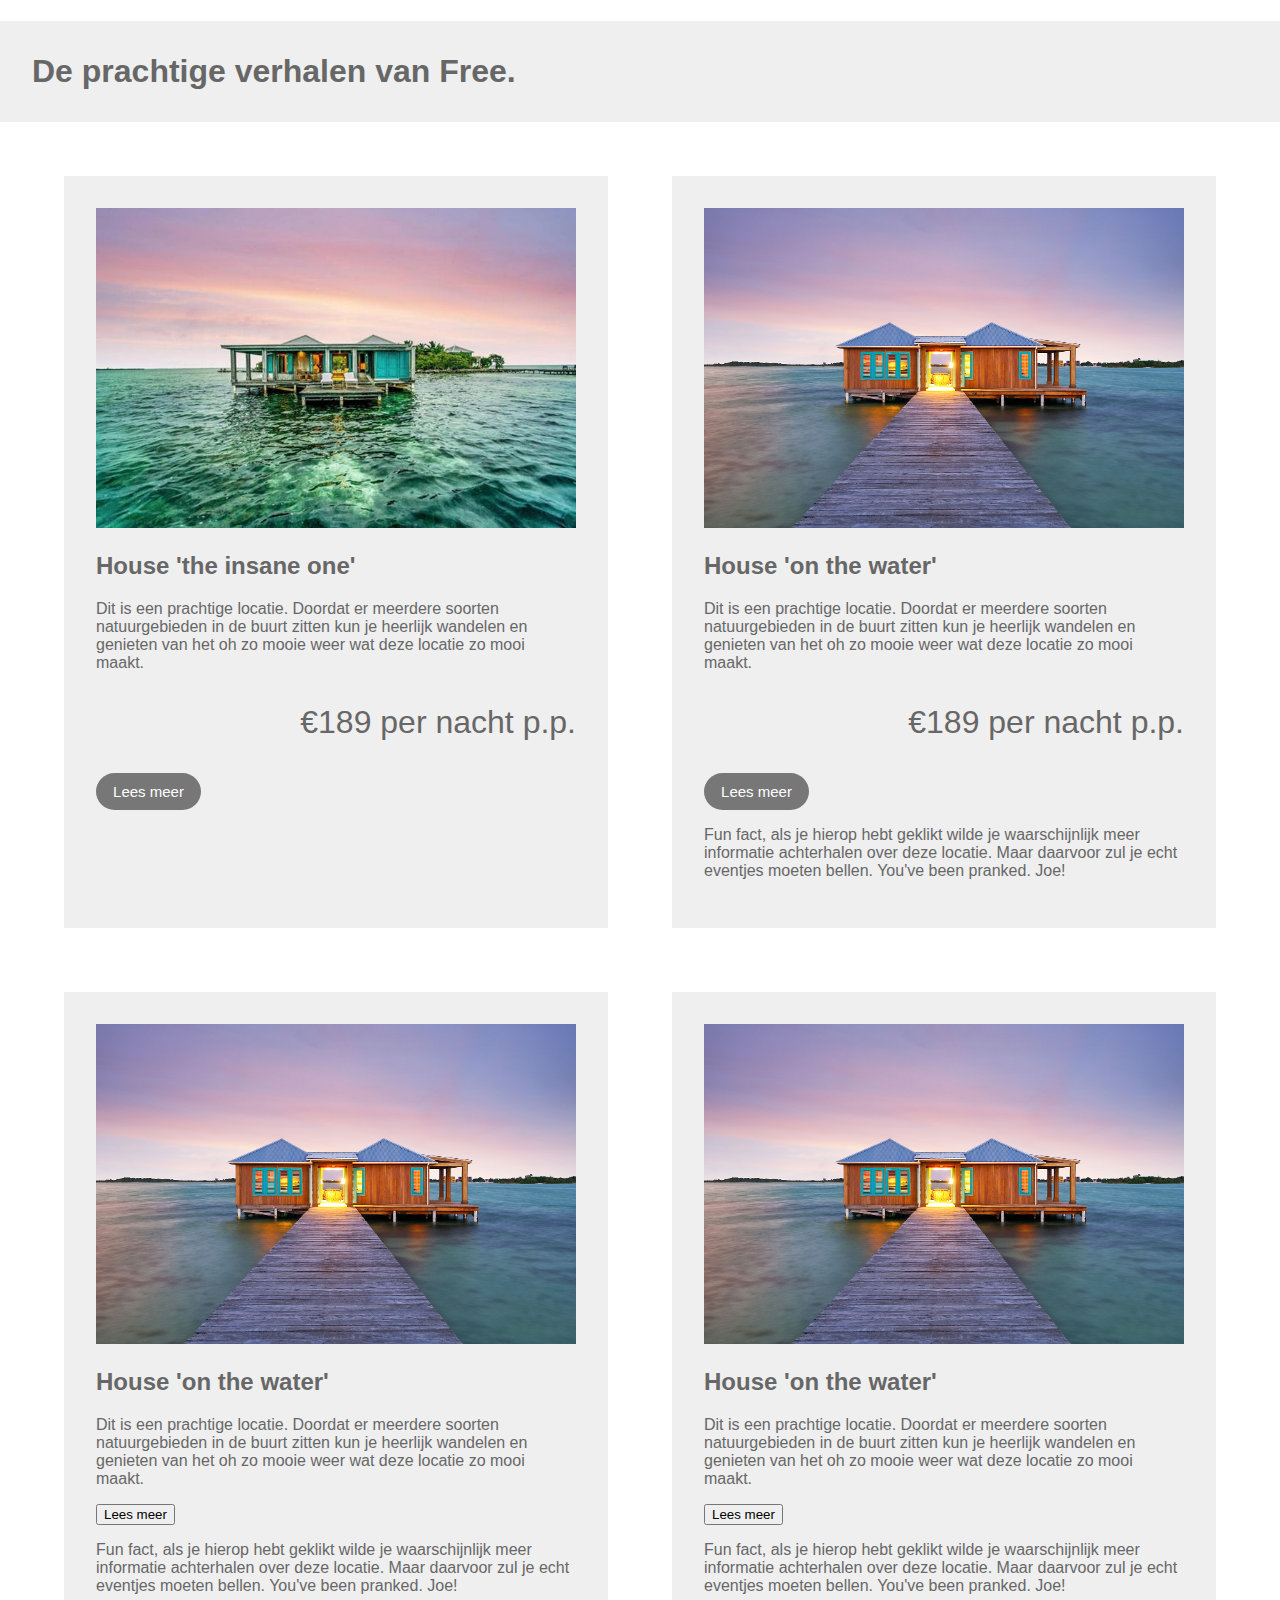
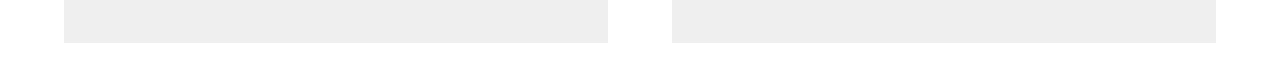
<file: opdracht1/v1/index.html>
<!DOCTYPE html>
<html lang="nl">

<head>
    <meta charset="UTF-8">
    <title>Opdracht 1 Frontend for Designers</title>
    <link rel="stylesheet" type="text/css" href="styles.css">
    <meta name="viewport" content="width=device-width, initial-scale=1">

</head>

<body>
    <header>
        <h1>De prachtige verhalen van Free.</h1>
    </header>

    <section>
        <article>
            <img class="foto" src="nonfeatured-airbnb-water-bungalows.jpg" alt="mooi">
            <h2> House 'the insane one'</h2>
            <p>Dit is een prachtige locatie. Doordat er meerdere soorten natuurgebieden in de buurt zitten kun je heerlijk wandelen en genieten van het oh zo mooie weer wat deze locatie zo mooi maakt.</p>
            <p class="prijs">€189 per nacht p.p.</p>
            <button class="informatie">Lees meer</button>
            <div class="hidden">
                <p>Fun fact, als je hierop hebt geklikt wilde je waarschijnlijk meer informatie achterhalen over deze locatie. Maar daarvoor zul je echt eventjes moeten bellen. You've been pranked. Joe!</p>
            </div>
        </article>

        <article>
            <img class="foto" src="Belize.jpg" alt="mooi">
            <h2> House 'on the water'</h2>
            <p>Dit is een prachtige locatie. Doordat er meerdere soorten natuurgebieden in de buurt zitten kun je heerlijk wandelen en genieten van het oh zo mooie weer wat deze locatie zo mooi maakt.</p>
            <p class="prijs">€189 per nacht p.p.</p>
            <button class="informatie">Lees meer</button>
            <div class="hiddentwee">
                <p>Fun fact, als je hierop hebt geklikt wilde je waarschijnlijk meer informatie achterhalen over deze locatie. Maar daarvoor zul je echt eventjes moeten bellen. You've been pranked. Joe!</p>
            </div>
        </article>


        <article>
            <img class="foto" src="Belize.jpg" alt="mooi">
            <h2> House 'on the water'</h2>
            <p>Dit is een prachtige locatie. Doordat er meerdere soorten natuurgebieden in de buurt zitten kun je heerlijk wandelen en genieten van het oh zo mooie weer wat deze locatie zo mooi maakt.</p>
            <button class="informatietwee">Lees meer</button>
            <div class="hiddentwee">
                <p>Fun fact, als je hierop hebt geklikt wilde je waarschijnlijk meer informatie achterhalen over deze locatie. Maar daarvoor zul je echt eventjes moeten bellen. You've been pranked. Joe!</p>
            </div>
        </article>

        <article>
            <img class="foto" src="Belize.jpg" alt="mooi">
            <h2> House 'on the water'</h2>
            <p>Dit is een prachtige locatie. Doordat er meerdere soorten natuurgebieden in de buurt zitten kun je heerlijk wandelen en genieten van het oh zo mooie weer wat deze locatie zo mooi maakt.</p>
            <button class="informatietwee">Lees meer</button>
            <div class="hiddentwee">
                <p>Fun fact, als je hierop hebt geklikt wilde je waarschijnlijk meer informatie achterhalen over deze locatie. Maar daarvoor zul je echt eventjes moeten bellen. You've been pranked. Joe!</p>
            </div>
        </article>

    </section>

    <script src="javascript.js"></script>
</body>

</html>
</file>
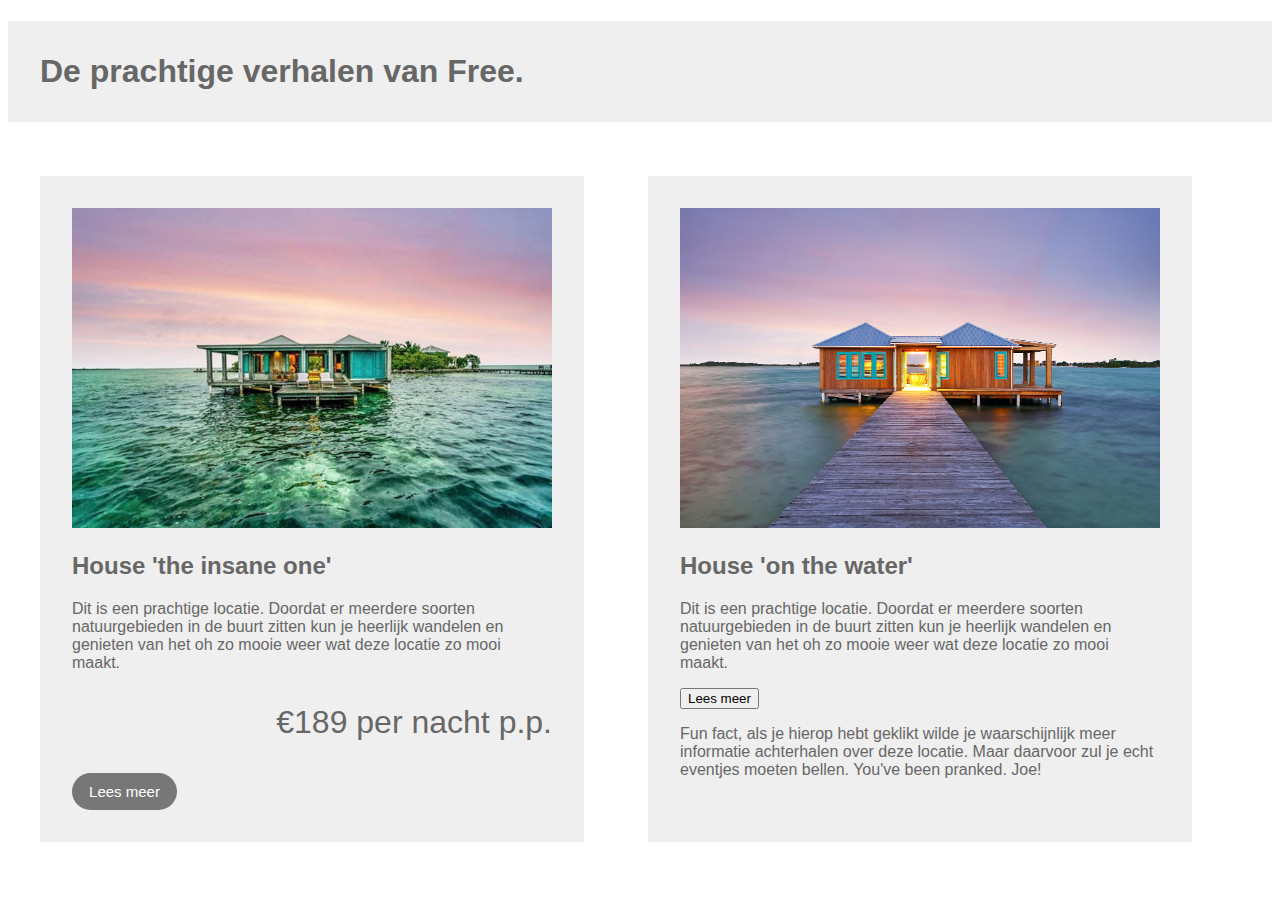
<file: opdracht1/v2/index.html>
<!DOCTYPE html>
<html lang="nl">

<head>
    <meta charset="UTF-8">
    <title>Opdracht 1 Frontend for Designers</title>
    <link rel="stylesheet" type="text/css" href="styles.css">
    <meta name="viewport" content="width=device-width, initial-scale=1">

</head>

<body>
    <header>
        <h1>De prachtige verhalen van Free.</h1>
    </header>

    <section>
        <article>
            <img class="foto" src="nonfeatured-airbnb-water-bungalows.jpg" alt="mooi">
            <h2> House 'the insane one'</h2>
            <p>Dit is een prachtige locatie. Doordat er meerdere soorten natuurgebieden in de buurt zitten kun je heerlijk wandelen en genieten van het oh zo mooie weer wat deze locatie zo mooi maakt.</p>
            <p class="prijs">€189 per nacht p.p.</p>
            <button class="informatie">Lees meer</button>
            <div class="hidden">
                <p>Fun fact, als je hierop hebt geklikt wilde je waarschijnlijk meer informatie achterhalen over deze locatie. Maar daarvoor zul je echt eventjes moeten bellen. You've been pranked. Joe!</p>
            </div>
        </article>

        <article>
            <img class="foto" src="Belize.jpg" alt="mooi">
            <h2> House 'on the water'</h2>
            <p>Dit is een prachtige locatie. Doordat er meerdere soorten natuurgebieden in de buurt zitten kun je heerlijk wandelen en genieten van het oh zo mooie weer wat deze locatie zo mooi maakt.</p>
            <button class="informatietwee">Lees meer</button>
            <div class="hiddentwee">
                <p>Fun fact, als je hierop hebt geklikt wilde je waarschijnlijk meer informatie achterhalen over deze locatie. Maar daarvoor zul je echt eventjes moeten bellen. You've been pranked. Joe!</p>
            </div>
        </article>
    </section>

    <script src="javascript.js"></script>
</body>

</html>
</file>
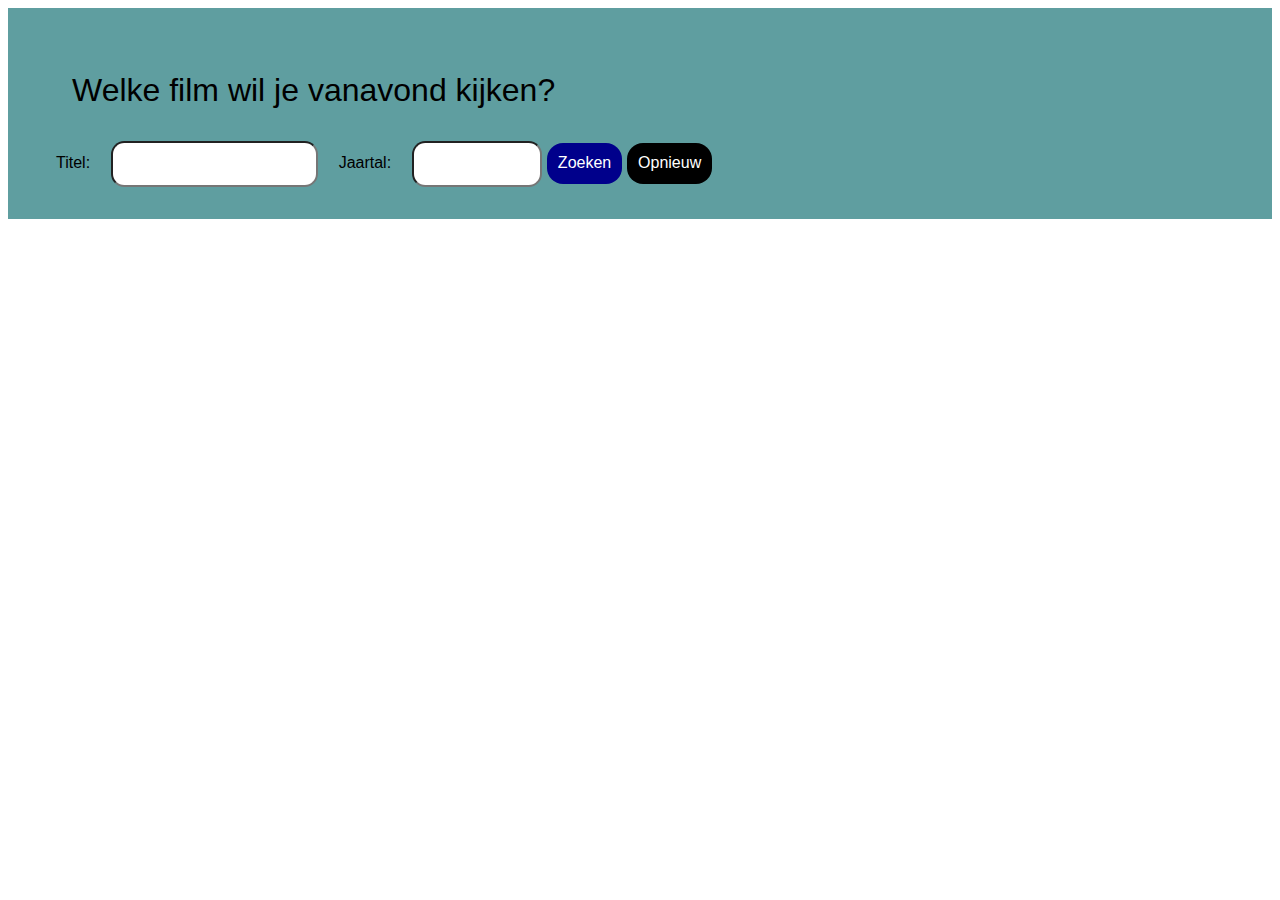
<file: opdracht3/v1/index.html>
<!DOCTYPE html>
<html>

<head>
    <meta charset="utf-8">

    <title>Frederique Niemer Eindopdracht 3 | Frontend for Designers</title>

    <link href="https://fonts.googleapis.com/css?family=Faster+One" rel="stylesheet">
    <link rel="stylesheet" href="style.css">
</head>

<body>

    <header>
        <form class="well form-search" id="search-by-title-form">
            <legend>Welke film wil je vanavond kijken?</legend>
            <div>
                <label class="control-label" for="t">Titel:</label>
                <input type="text" id="t" name="t" class="input-small">
                <label class="control-label" for="y">Jaartal:</label>
                <input type="text" id="y" name="y" class="input-small" style="width: 100px;">
                <button id="search-by-title-button" type="button" class="btn-sm btn-primary">Zoeken</button>
                <button id="search-by-title-reset" type="reset" class="btn-sm">Opnieuw</button>
            </div>

        </form>


    </header>



    <section>
    </section>

    <script src="script.js"></script>
</body>

</html>
</file>
<file: opdracht1/v1/styles.css>
body {
    margin: 0px auto;
}

h1 {
    font-family: 'avenir next', sans-serif;
    font-size: 2em;
    color: #676767;
    background-color: #EFEFEF;
    padding: 1em;
}

.hidden {
    padding: 0 18px;
    display: none;
}

article {
    font-family: 'avenir next', sans-serif;
    background-color: #EFEFEF;
    color: #676767;
    padding: 2em;
    margin: 2em;
    width: 30em;
}

section {
    display: flex;
    flex-wrap: wrap;
    justify-content: center;
}

img {
    width: 30em;
}

.prijs {
    font-size: 2em;
    text-align: right;
}

.informatie {
    background-color: floralwhite;
    padding: 1em;
    border-radius: 10em;
    font-size: 0.8em;
}

.informatie {
    background-color: #777;
    color: white;
    cursor: pointer;
    padding: 10px;
    width: 7em;
    border: none;
    text-align: center;
    outline: none;
    font-size: 15px;
}

.active,
.informatie:hover {
    background-color: #555;
}
</file>
<file: opdracht1/v2/styles.css>
.hidden {
    padding: 0 18px;
    display: none;
}

article {
    background-color: white;
}

article {
    font-family: 'avenir next', sans-serif;
    background-color: #EFEFEF;
    color: #676767;
    padding: 2em;
    margin: 2em;
    width: 30em;
}

section {
    display: flex;
}

img {
    width: 30em;
}

h1 {
    font-family: 'avenir next', sans-serif;
    font-size: 2em;
    color: #676767;
    background-color: #EFEFEF;
    padding: 1em;
}

.prijs {
    font-size: 2em;
    text-align: right;
}

.informatie {
    background-color: floralwhite;
    padding: 1em;
    border-radius: 10em;
    font-size: 0.8em;
}

.informatie {
    background-color: #777;
    color: white;
    cursor: pointer;
    padding: 10px;
    width: 7em;
    border: none;
    text-align: center;
    outline: none;
    font-size: 15px;
}

.active,
.informatie:hover {
    background-color: #555;
}
</file>
<file: opdracht3/v1/style.css>
* {
    font-family: 'avenir', arial, sans-serif;
}

h1 {
    font-size: 4rem;
    text-align: center;
}

header p {
    font-size: 2rem;
    font-weight: bold;
    text-align: left;
}

img {
    height: 40em;
}

header {
    background-color: cadetblue;
}

form {
    padding: 2em;
}

legend {
    font-size: 2em;
    padding: 1em;
}

input {
    padding: 1em;
    border-radius: 1em;
}

label {
    padding: 1em;
}

#search-by-title-reset {
    background-color: black;
    border: 0px;
    color: white;
    font-size: 1em;
    border-radius: 1em;
    padding: 0.7em;
}

#search-by-title-button {
    background-color: darkblue;
    border: 0px;
    color: white;
    font-size: 1em;
    border-radius: 1em;
    padding: 0.7em;
}

section {
    display: flex;
    flex-wrap: wrap;
    padding: 1em;
    margin: 1em;
}

article {
    padding: 1em;
    margin: 1em;
}
</file>
